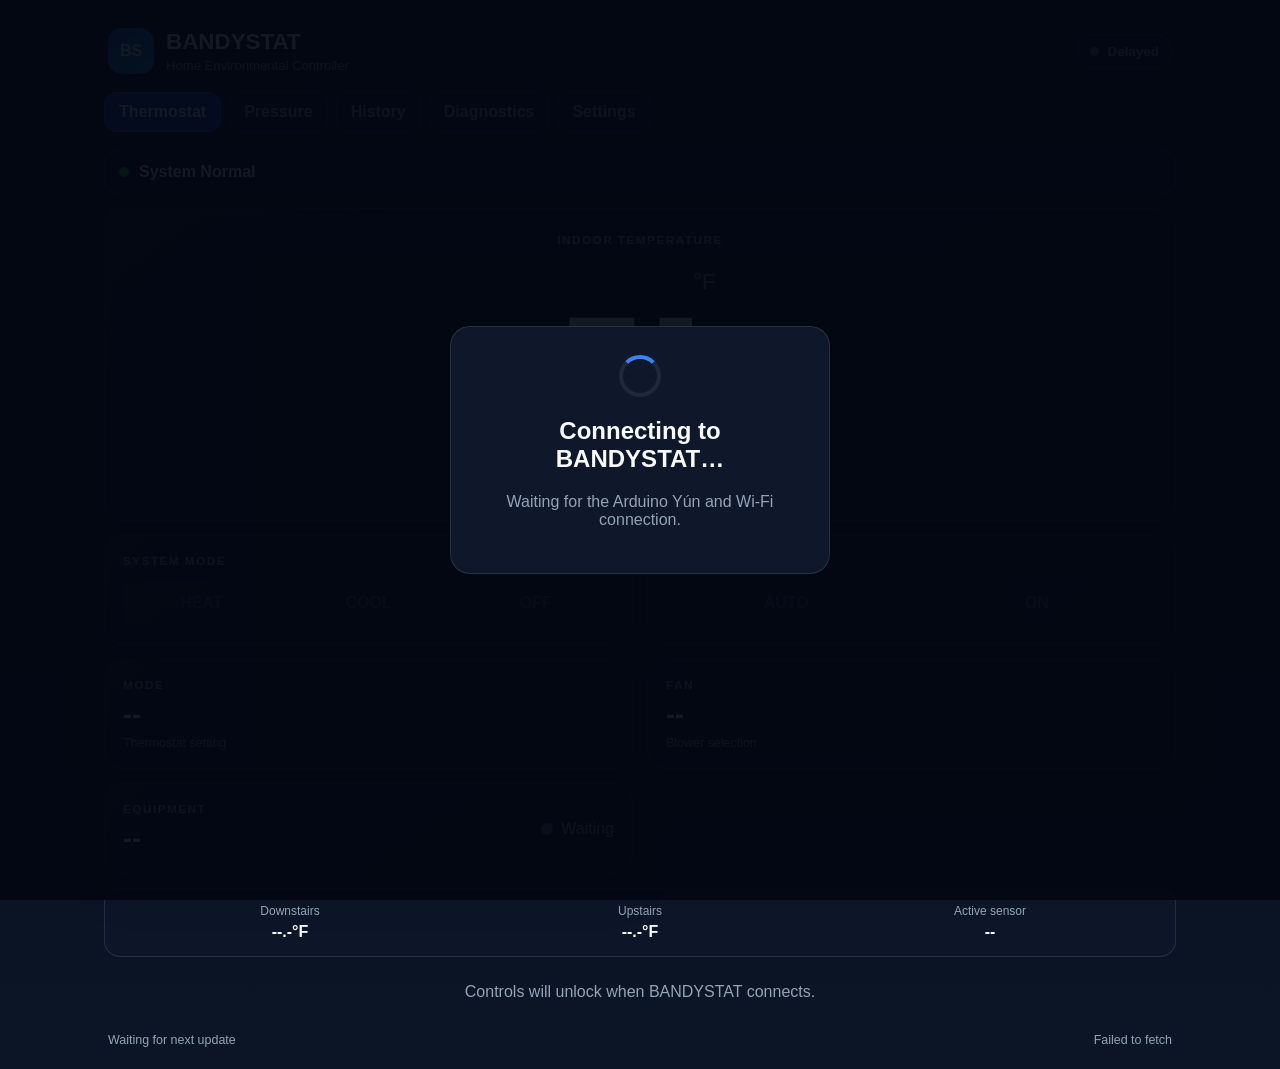
<file: index.html>
<!-- BANDYSTAT working pressure version -->

<!DOCTYPE html>
<html lang="en">
<head>
<meta charset="UTF-8">
<meta name="viewport" content="width=device-width, initial-scale=1.0, viewport-fit=cover">
<meta name="theme-color" content="#07111f">
<meta http-equiv="Cache-Control" content="no-cache, no-store, must-revalidate">
<meta http-equiv="Pragma" content="no-cache">
<meta http-equiv="Expires" content="0">
<title>BANDYSTAT</title>

<link rel="stylesheet" href="css/bandystat.css">
 
<link rel="manifest" href="manifest.json">   

</head>

<body>
<div id="connectionOverlay" class="connection-overlay">
    <div class="connection-card">
        <div class="spinner"></div>
        <h2>Connecting to BANDYSTAT…</h2>
        <p id="connectionOverlayText">Waiting for the Arduino Yún and Wi-Fi connection.</p>
    </div>
</div>

<div class="app-shell">
<header class="top-bar">
    <div class="brand">
        <div class="brand-logo">BS</div>
        <div>
            <h1>BANDYSTAT</h1>
            <p>Home Environmental Controller</p>
        </div>
    </div>
    <div id="connectionBadge" class="connection-badge">
        <span class="connection-dot"></span>
        <span id="connectionText">Connecting</span>
    </div>
</header>

<nav class="navigation-tabs">
    <button class="navigation-button active" data-page="thermostat">Thermostat</button>
    <button class="navigation-button" data-page="pressure">Pressure</button>
    <button class="navigation-button" data-page="history">History</button>
    <button class="navigation-button" data-page="diagnostics">Diagnostics</button>
    <button class="navigation-button" data-page="settings">Settings</button>
</nav>

<main>
<section id="page-thermostat" class="page active">
    <div id="systemBanner" class="system-banner normal">
        <span class="banner-dot"></span>
        <span id="systemBannerText">System Normal</span>
    </div>

    <section class="card thermostat-card">
        <div class="eyebrow">Indoor temperature</div>
        <div class="temperature-display">
            <span id="temperature">--.-</span><small>°F</small>
        </div>
        <div class="temperature-information">
            <span>Humidity<strong id="humidity">--%</strong></span>
            <span>Mode<strong id="heroMode">--</strong></span>
        </div>
        <div class="setpoint-control">
            <button class="setpoint-button api-control" data-command="setpoint/down">−</button>
            <div class="setpoint-value">
                <strong id="setpoint">--.-°</strong>
                <span>Set point</span>
            </div>
            <button class="setpoint-button api-control" data-command="setpoint/up">+</button>
        </div>
    </section>

    <section class="control-grid">
        <article class="panel">
            <div class="eyebrow">System mode</div>
            <div class="button-grid three-columns">
                <button id="modeHeat" class="control-button api-control" data-command="mode/heat">HEAT</button>
                <button id="modeCool" class="control-button api-control" data-command="mode/cool">COOL</button>
                <button id="modeOff" class="control-button api-control" data-command="mode/off">OFF</button>
            </div>
        </article>
        <article class="panel">
            <div class="eyebrow">Blower fan</div>
            <div class="button-grid two-columns">
                <button id="fanAuto" class="control-button api-control" data-command="fan/auto">AUTO</button>
                <button id="fanOn" class="control-button api-control" data-command="fan/on">ON</button>
            </div>
        </article>
    </section>

    <section class="information-grid">
        <article class="information-card">
            <div class="eyebrow">Mode</div>
            <div id="modeValue" class="information-value">--</div>
            <div class="information-note">Thermostat setting</div>
        </article>
        <article class="information-card">
            <div class="eyebrow">Fan</div>
            <div id="fanValue" class="information-value">--</div>
            <div class="information-note">Blower selection</div>
        </article>
        <article class="information-card equipment-card">
            <div>
                <div class="eyebrow">Equipment</div>
                <div id="equipmentValue" class="information-value">--</div>
            </div>
            <div class="equipment-state">
                <span id="equipmentDot" class="equipment-dot"></span>
                <span id="equipmentDetail">Waiting</span>
            </div>
        </article>
    </section>

    <section class="sensor-strip">
        <div><span>Downstairs</span><strong id="downstairsTemperature">--.-°F</strong></div>
        <div><span>Upstairs</span><strong id="upstairsTemperature">--.-°F</strong></div>
        <div><span>Active sensor</span><strong id="activeSensor">--</strong></div>
    </section>

    <div id="commandMessage" class="command-message">
        Controls will unlock when BANDYSTAT connects.
    </div>
</section>

<section id="page-pressure" class="page">
    <div id="pressureBanner" class="pressure-banner offline">
        <span class="pressure-banner-dot"></span>
        <span id="pressureBannerText">Pressure controller waiting</span>
        <span id="pressureConnectionText" class="pressure-connection-text">Offline</span>
    </div>

    <section class="pressure-card pressure-hero">
        <div>
            <div class="eyebrow">House pressure</div>
            <div class="pressure-reading">
                <span id="pressureValue">--.--</span><small>Pa</small>
            </div>
            <div id="pressureDirection" class="pressure-direction">Waiting for controller data</div>
        </div>
        <div class="pressure-state-box">
            <span>Controller state</span>
            <strong id="pressureState">--</strong>
        </div>
    </section>

    <section class="pressure-card pressure-gauge">
        <div class="gauge-labels"><span>-2 Pa</span><span id="pressureGaugeLabel">--.-- Pa</span><span>+2 Pa</span></div>
        <div class="gauge-track">
            <div class="gauge-center"></div>
            <div id="pressureGaugeNeedle" class="gauge-needle"></div>
        </div>
    </section>

    <section class="pressure-information-grid">
        <article class="pressure-card"><div class="eyebrow">Fan level</div><div id="pressureFan" class="pressure-value">--</div></article>
        <article class="pressure-card"><div class="eyebrow">Requested fan</div><div id="pressureRequestedFan" class="pressure-value">--</div></article>
        <article class="pressure-card"><div class="eyebrow">Runtime</div><div id="pressureRuntime" class="pressure-value">--</div></article>
        <article class="pressure-card"><div class="eyebrow">Starts</div><div id="pressureStarts" class="pressure-value">--</div></article>
        <article class="pressure-card"><div class="eyebrow">Temperature</div><div id="pressureTemperature" class="pressure-value">--.-°F</div></article>
        <article class="pressure-card"><div class="eyebrow">Humidity</div><div id="pressureHumidity" class="pressure-value">--.-%</div></article>
    </section>

    <section class="pressure-card event-log">
        <div class="event-head">
            <div><div class="eyebrow">Event log</div><h2>Pressure activity</h2></div>
            <button id="clearPressureLog">Clear</button>
        </div>
        <div id="pressureEventLog" class="event-list">
            <div class="information-note">Waiting for the first pressure update.</div>
        </div>
    </section>
</section>

<section id="page-history" class="page">
    <article class="placeholder-card"><h2>History</h2><p>Temperature, humidity, equipment, and pressure history will be added here.</p></article>
</section>

<section id="page-diagnostics" class="page">
    <article class="placeholder-card">
        <h2>Diagnostics</h2>
        <div class="diagnostic-list">
            <div><span>Thermostat controller</span><strong id="diagnosticController">Offline</strong></div>
            <div><span>Sensor 1</span><strong id="diagnosticSensor1">Unknown</strong></div>
            <div><span>Sensor 2</span><strong id="diagnosticSensor2">Unknown</strong></div>
            <div><span>Pressure controller</span><strong id="diagnosticPressureController">Offline</strong></div>
            <div><span>Last update</span><strong id="diagnosticUpdated">Never</strong></div>
        </div>
    </article>
</section>

<section id="page-settings" class="page">
    <article class="placeholder-card"><h2>Settings</h2><p>Thermostat limits, calibration, fan tuning, and pressure settings will be added here.</p></article>
</section>
</main>

<footer>
    <span id="lastUpdated">Waiting for thermostat data…</span>
    <span id="footerError"></span>
</footer>
</div>

<script src="js/app.js"></script>
</body>
</html>
</file>
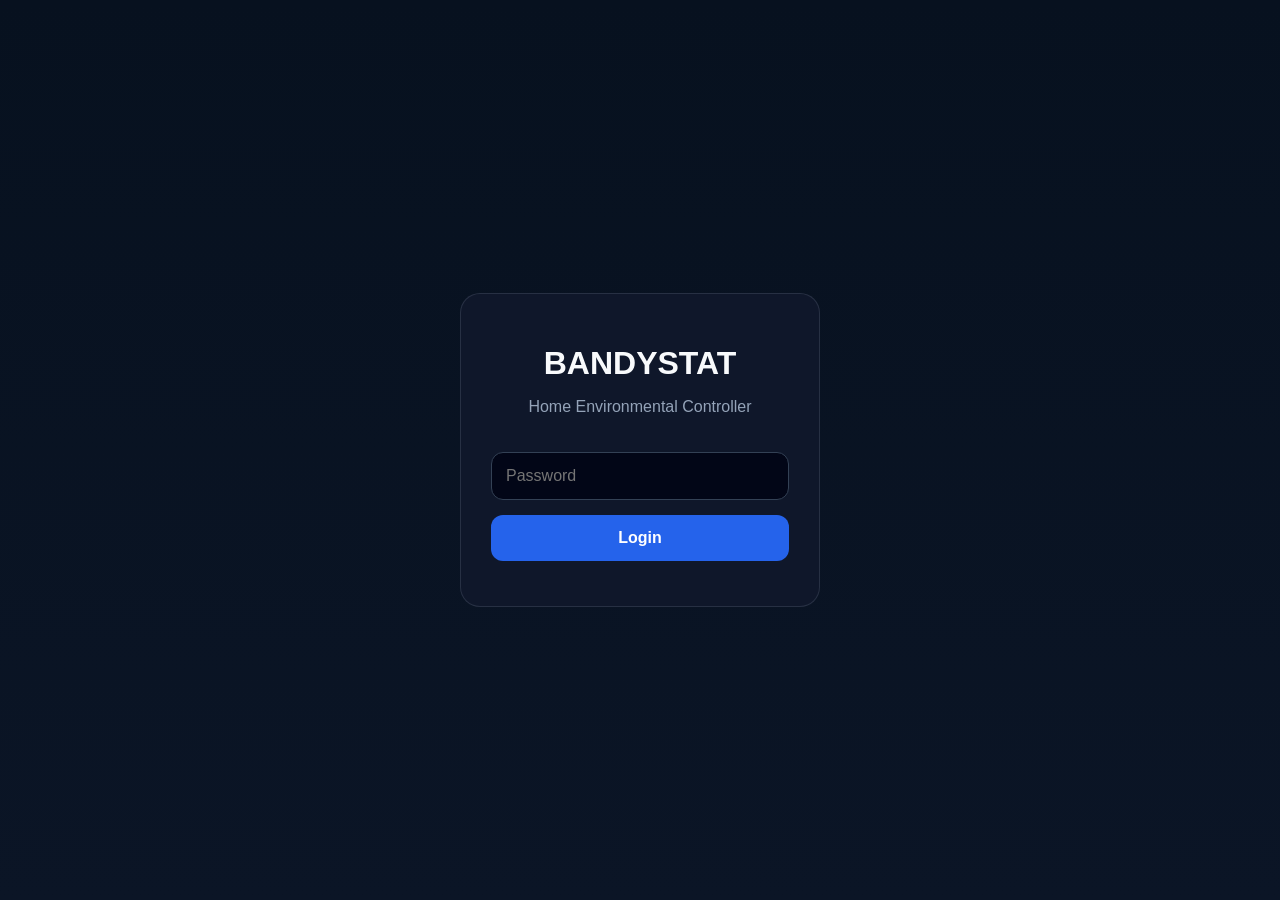
<file: login.html>
<!DOCTYPE html>
<html>
<head>
<meta charset="UTF-8">
<meta name="viewport" content="width=device-width, initial-scale=1.0">

<title>BANDYSTAT Login</title>

<link rel="stylesheet" href="css/bandystat.css">

<style>
body{
    min-height:100vh;
    display:flex;
    align-items:center;
    justify-content:center;
}

.login-box{
    width:min(90%,360px);
    background:#0f172a;
    border:1px solid rgba(148,163,184,.18);
    border-radius:20px;
    padding:30px;
    text-align:center;
}

.login-box h1{
    margin-bottom:8px;
}

.login-box p{
    color:#94a3b8;
}

input{
    width:100%;
    padding:14px;
    margin-top:20px;
    border-radius:12px;
    border:1px solid #334155;
    background:#020617;
    color:white;
    font-size:1rem;
}

button{
    width:100%;
    margin-top:15px;
    padding:14px;
    border:none;
    border-radius:12px;
    background:#2563eb;
    color:white;
    font-weight:bold;
    cursor:pointer;
}

.error{
    color:#f87171;
    margin-top:15px;
}
</style>

</head>

<body>

<div class="login-box">

<h1>BANDYSTAT</h1>

<p>Home Environmental Controller</p>

<input id="password" type="password" placeholder="Password">

<button onclick="login()">Login</button>

<div id="error" class="error"></div>

</div>


<script>

function login(){

    const password =
        document.getElementById("password").value;

    if(password === "CHANGE_ME")
    {
        localStorage.setItem(
            "bandystat_auth",
            "true"
        );

        window.location.href="index.html";
    }
    else
    {
        document.getElementById("error").innerHTML =
        "Incorrect password";
    }
}

</script>

</body>
</html>
</file>
<file: css/bandystat.css>
:root{
    --bg:#07111f;
    --panel:#0f172a;
    --panel2:#111c31;
    --line:rgba(148,163,184,.18);
    --text:#f8fafc;
    --muted:#94a3b8;
    --blue:#3b82f6;
    --green:#22c55e;
    --red:#ef4444;
    --amber:#f59e0b;
}

*{
    box-sizing:border-box
}

body{
    margin:0;
    font-family:Arial,Helvetica,sans-serif;
    background:linear-gradient(180deg,#07111f,#0b1526);
    color:var(--text);
}

button{
    font:inherit
}

.app-shell{
    max-width:1100px;
    margin:auto;
    padding:14px
}

.top-bar{
    display:flex;
    justify-content:space-between;
    align-items:center;
    gap:16px;
    padding:14px 4px 18px;
}

.brand{
    display:flex;
    align-items:center;
    gap:12px
}

.brand-logo{
    width:46px;
    height:46px;
    border-radius:14px;
    display:grid;
    place-items:center;
    background:linear-gradient(145deg,#2563eb,#0ea5e9);
    font-weight:800;
}

.brand h1{
    margin:0;
    font-size:1.4rem
}

.brand p{
    margin:3px 0 0;
    color:var(--muted);
    font-size:.82rem
}

.connection-badge{
    display:flex;
    align-items:center;
    gap:8px;
    padding:9px 12px;
    border:1px solid var(--line);
    border-radius:999px;
    color:var(--muted);
    background:rgba(15,23,42,.8);
    font-size:.84rem;
    font-weight:700;
}

.connection-dot{
    width:9px;
    height:9px;
    border-radius:50%;
    background:#64748b;
}

.connection-badge.online .connection-dot{
    background:var(--green);
    box-shadow:0 0 0 5px rgba(34,197,94,.12)
}

.navigation-tabs{
    display:flex;
    gap:8px;
    overflow-x:auto;
    padding-bottom:10px;
    margin-bottom:8px;
}

.navigation-button{
    border:1px solid var(--line);
    background:rgba(15,23,42,.8);
    color:var(--muted);
    border-radius:12px;
    padding:10px 14px;
    font-weight:700;
    cursor:pointer;
    white-space:nowrap;
}

.navigation-button.active{
    background:#1d4ed8;
    color:#fff;
    border-color:#2563eb;
}

.page{
    display:none
}

.page.active{
    display:block
}

.system-banner,
.pressure-banner{
    display:flex;
    align-items:center;
    gap:10px;
    padding:12px 14px;
    border-radius:15px;
    border:1px solid var(--line);
    background:rgba(15,23,42,.86);
    margin-bottom:14px;
    font-weight:700;
}

.banner-dot,
.pressure-banner-dot{
    width:10px;
    height:10px;
    border-radius:50%;
    background:#64748b;
}

.system-banner.normal .banner-dot,
.pressure-banner.normal .pressure-banner-dot{
    background:var(--green);
}

.system-banner.heating .banner-dot{
    background:var(--amber);
}

.system-banner.cooling .banner-dot,
.pressure-banner.pressurizing .pressure-banner-dot{
    background:var(--blue);
}

.pressure-banner.alert .pressure-banner-dot{
    background:var(--red);
}

.pressure-banner.offline{
    color:var(--muted);
}

.pressure-connection-text{
    margin-left:auto;
    color:var(--muted);
    font-size:.8rem;
}


.card,
.panel,
.information-card,
.placeholder-card,
.pressure-card{
    background:linear-gradient(
        145deg,
        rgba(15,23,42,.96),
        rgba(7,17,31,.96)
    );
    border:1px solid var(--line);
    border-radius:20px;
    box-shadow:0 18px 40px rgba(0,0,0,.18);
}


.thermostat-card{
    padding:24px;
    text-align:center;
}

.eyebrow{
    color:var(--muted);
    font-size:.74rem;
    text-transform:uppercase;
    letter-spacing:.12em;
    font-weight:800;
}


.temperature-display{
    display:flex;
    justify-content:center;
    align-items:flex-start;
    gap:6px;
    margin:10px 0;
}

.temperature-display span{
    font-size:clamp(4.5rem,14vw,8rem);
    font-weight:800;
    letter-spacing:-.08em;
    line-height:.9;
}

.temperature-display small{
    font-size:1.4rem;
    color:var(--muted);
    margin-top:12px;
}


.temperature-information{
    display:flex;
    justify-content:center;
    gap:35px;
    color:var(--muted);
}

.temperature-information strong{
    display:block;
    color:var(--text);
    margin-top:4px;
}


.setpoint-control{
    display:flex;
    justify-content:center;
    align-items:center;
    gap:18px;
    margin-top:22px;
}


.setpoint-button{
    width:52px;
    height:52px;
    border:none;
    border-radius:50%;
    background:#1e293b;
    color:#fff;
    font-size:1.8rem;
    cursor:pointer;
}


.setpoint-value strong{
    display:block;
    font-size:1.7rem;
}

.setpoint-value span{
    color:var(--muted);
    font-size:.8rem;
}


.control-grid,
.information-grid,
.pressure-information-grid{
    display:grid;
    grid-template-columns:repeat(2,minmax(0,1fr));
    gap:14px;
    margin-top:14px;
}


.panel,
.information-card,
.pressure-card{
    padding:18px;
}


.button-grid{
    display:grid;
    gap:10px;
    margin-top:12px;
}

.three-columns{
    grid-template-columns:repeat(3,1fr);
}

.two-columns{
    grid-template-columns:repeat(2,1fr);
}


.control-button{
    border:1px solid var(--line);
    background:#111827;
    color:var(--muted);
    padding:13px;
    border-radius:12px;
    font-weight:800;
    cursor:pointer;
}


.control-button.active{
    color:#fff;
    background:#1d4ed8;
}

.control-button.active.heat{
    background:#b45309;
}

.control-button.active.cool{
    background:#0369a1;
}

.control-button.active.off{
    background:#374151;
}


.control-button:disabled,
.setpoint-button:disabled{
    opacity:.4;
    cursor:not-allowed;
}


.information-value{
    font-size:1.7rem;
    font-weight:800;
    margin-top:7px;
}


.information-note{
    color:var(--muted);
    font-size:.78rem;
    margin-top:5px;
}


.equipment-card{
    display:flex;
    justify-content:space-between;
    align-items:center;
}


.equipment-state{
    display:flex;
    align-items:center;
    gap:8px;
    color:var(--muted);
}


.equipment-dot{
    width:12px;
    height:12px;
    border-radius:50%;
    background:#64748b;
}

.equipment-dot.heat{
    background:var(--amber);
}

.equipment-dot.cool{
    background:var(--blue);
}


.sensor-strip{
    display:grid;
    grid-template-columns:repeat(3,1fr);
    gap:10px;
    margin-top:14px;
    background:rgba(15,23,42,.75);
    border:1px solid var(--line);
    border-radius:16px;
    padding:15px;
}

.sensor-strip div{
    text-align:center;
}

.sensor-strip span{
    display:block;
    color:var(--muted);
    font-size:.75rem;
}

.sensor-strip strong{
    display:block;
    margin-top:5px;
}


.command-message{
    margin-top:14px;
    padding:12px;
    text-align:center;
    color:var(--muted);
}

.command-message.success{
    color:#86efac;
}

.command-message.error{
    color:#fca5a5;
}
.placeholder-card{
    padding:24px;
}

.placeholder-card p{
    color:var(--muted);
    line-height:1.6;
}


.diagnostic-list{
    display:grid;
    gap:12px;
    margin-top:18px;
}

.diagnostic-list div{
    display:flex;
    justify-content:space-between;
    border-bottom:1px solid var(--line);
    padding-bottom:10px;
}


footer{
    display:flex;
    justify-content:space-between;
    gap:12px;
    color:var(--muted);
    font-size:.78rem;
    padding:20px 4px 8px;
}


/* PRESSURE PAGE */

.pressure-hero{
    display:grid;
    grid-template-columns:1fr auto;
    gap:20px;
    align-items:center;
    padding:24px;
}


.pressure-reading{
    display:flex;
    align-items:flex-start;
    gap:8px;
    margin:8px 0;
}


.pressure-reading span{
    font-size:clamp(4rem,13vw,7.5rem);
    font-weight:800;
    letter-spacing:-.08em;
    line-height:.9;
}


.pressure-reading small{
    margin-top:12px;
    color:var(--muted);
    font-size:1.3rem;
}


.pressure-direction{
    color:var(--muted);
}


.pressure-state-box{
    min-width:180px;
    padding:16px;
    border-radius:16px;
    border:1px solid var(--line);
    background:#0f172a;
    text-align:right;
}


.pressure-state-box span{
    display:block;
    color:var(--muted);
    font-size:.72rem;
    text-transform:uppercase;
    letter-spacing:.1em;
}


.pressure-state-box strong{
    display:block;
    margin-top:5px;
}


.pressure-gauge{
    padding:18px;
    margin-top:14px;
}


.gauge-labels{
    display:flex;
    justify-content:space-between;
    color:var(--muted);
    font-size:.75rem;
}


.gauge-track{
    position:relative;
    height:16px;
    margin-top:10px;
    border-radius:999px;
    background:linear-gradient(
        90deg,
        #dc2626,
        #f59e0b,
        #84cc16,
        #22c55e
    );
}


.gauge-center{
    position:absolute;
    left:50%;
    top:-5px;
    bottom:-5px;
    width:2px;
    background:#fff;
}


.gauge-needle{
    position:absolute;
    top:50%;
    left:50%;
    width:24px;
    height:24px;
    border-radius:50%;
    transform:translate(-50%,-50%);
    background:#fff;
    border:4px solid #07111f;
    transition:left .35s ease;
}


.pressure-information-grid{
    grid-template-columns:repeat(3,minmax(0,1fr));
}


.pressure-value{
    font-size:1.8rem;
    font-weight:800;
    margin-top:7px;
}


.event-log{
    margin-top:14px;
    padding:18px;
}


.event-head{
    display:flex;
    justify-content:space-between;
    align-items:center;
}


.event-head button{
    border:1px solid var(--line);
    background:#111827;
    color:#cbd5e1;
    border-radius:10px;
    padding:8px 12px;
    cursor:pointer;
}


.event-list{
    display:grid;
    gap:8px;
    margin-top:12px;
    max-height:280px;
    overflow:auto;
}


.event-entry{
    display:grid;
    grid-template-columns:90px 1fr;
    gap:10px;
    padding:10px;
    border-left:3px solid #64748b;
    background:#0f172a;
    border-radius:10px;
    color:#cbd5e1;
    font-size:.84rem;
}


.event-entry.normal{
    border-left-color:var(--green);
}

.event-entry.pressurizing{
    border-left-color:var(--blue);
}

.event-entry.alert{
    border-left-color:var(--red);
}


.event-time{
    color:var(--muted);
    font-size:.75rem;
}


/* CONNECTION OVERLAY */

.connection-overlay{
    position:fixed;
    inset:0;
    display:grid;
    place-items:center;
    background:rgba(3,7,18,.93);
    z-index:999;
}


.connection-overlay.hidden{
    display:none;
}


.connection-card{
    width:min(90%,380px);
    padding:28px;
    border-radius:20px;
    border:1px solid var(--line);
    background:#0f172a;
    text-align:center;
}


.connection-card p{
    color:var(--muted);
}


.spinner{
    width:42px;
    height:42px;
    border:4px solid #1e293b;
    border-top-color:#3b82f6;
    border-radius:50%;
    margin:0 auto 15px;
    animation:spin 1s linear infinite;
}


@keyframes spin{
    to{
        transform:rotate(360deg);
    }
}


/* MOBILE */

@media(max-width:720px){

    .pressure-hero{
        grid-template-columns:1fr;
    }

    .pressure-state-box{
        text-align:left;
        min-width:0;
    }

    .pressure-information-grid{
        grid-template-columns:repeat(2,1fr);
    }

}


@media(max-width:520px){

    .top-bar{
        align-items:flex-start;
    }

    .brand p{
        display:none;
    }

    .control-grid,
    .information-grid,
    .pressure-information-grid{
        grid-template-columns:1fr;
    }

    .sensor-strip{
        grid-template-columns:1fr;
    }

    .event-entry{
        grid-template-columns:1fr;
    }

}
</file>
